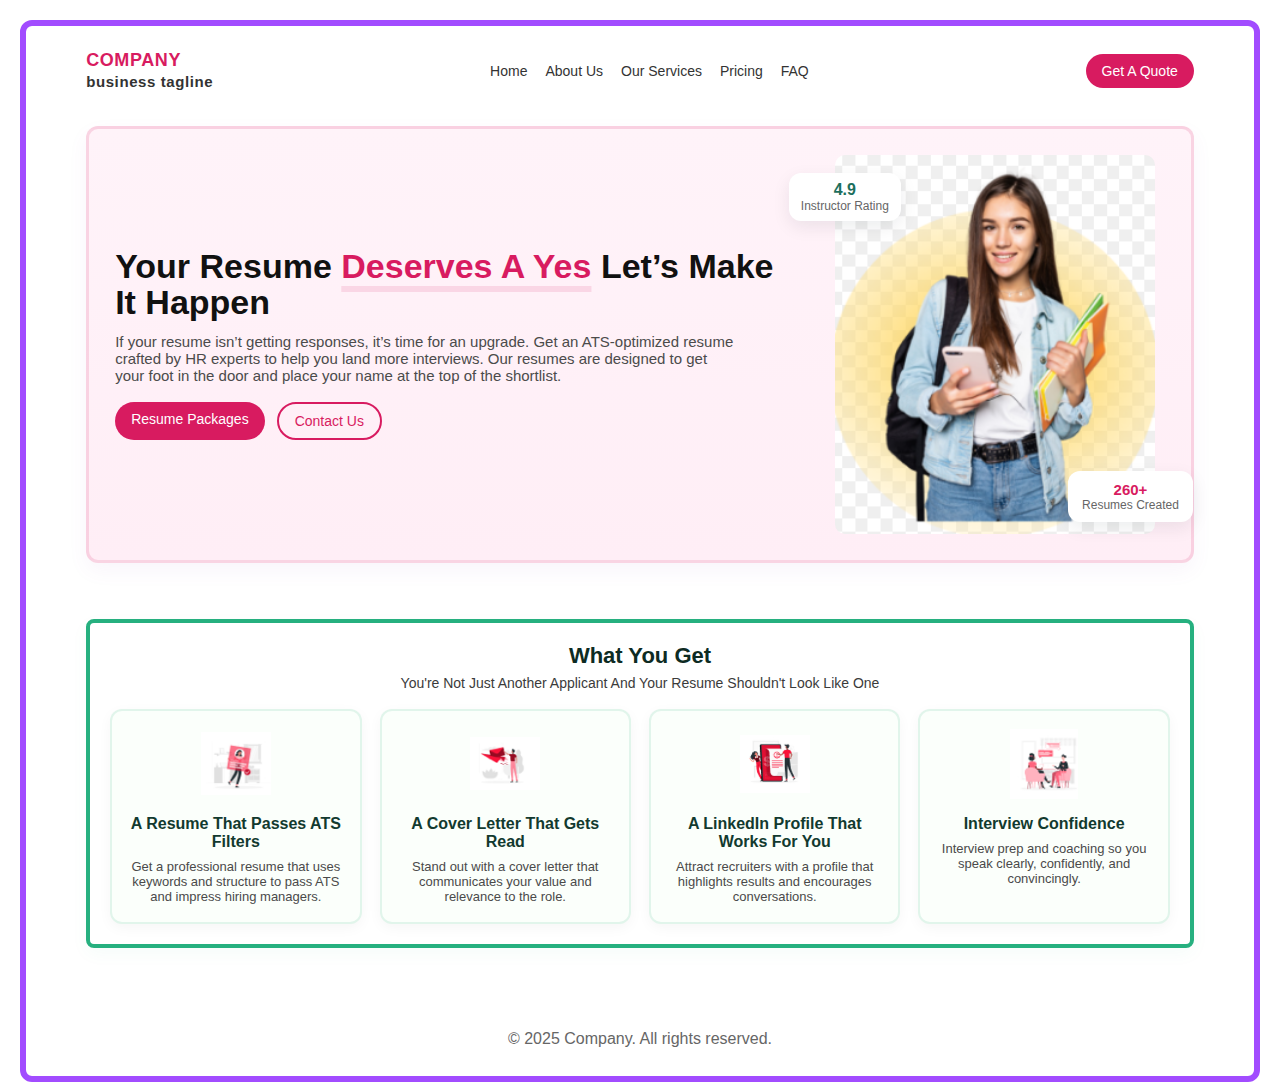
<file: index.html>
<!DOCTYPE html>
<html lang="en">
<head>
  <meta charset="utf-8" />
  <meta name="viewport" content="width=device-width,initial-scale=1" />
  <title>Resume Service</title>
  <link rel="stylesheet" href="style.css" />
  <link rel="stylesheet" href="https://cdnjs.cloudflare.com/ajax/libs/font-awesome/6.5.0/css/all.min.css">
</head>
<body>
  <div class="page-frame"> <!-- Purple outer border -->
    <!-- HEADER -->
    <header>
      <div class="container header">
        <div class="logo">
          <h2><span class="logo-mark">COMPANY</span><br><small>business tagline</small></h2>
        </div>
        <nav>
          <ul>
            <li><a href="#">Home</a></li>
            <li><a href="#">About Us</a></li>
            <li><a href="#">Our Services</a></li>
            <li><a href="#">Pricing</a></li>
            <li><a href="#">FAQ</a></li>
          </ul>
        </nav>

   

        <a href="#" class="btn btn-quote">Get A Quote</a>
      </div>
    </header>

    <!-- HERO -->
    <section class="hero">
      <div class="container hero-card"> <!-- pink card with border -->
        <div class="hero-inner">
          <div class="text">
            <h1>Your Resume <span class="accent">Deserves A Yes</span> Let’s Make It Happen</h1>
            <p class="lead">If your resume isn’t getting responses, it’s time for an upgrade. Get an ATS-optimized resume crafted by HR experts to help you land more interviews. Our resumes are designed to get your foot in the door and place your name at the top of the shortlist.</p>
            <div class="hero-buttons">
              <a href="#" class="btn btn-primary">Resume Packages</a>
              <a href="#" class="btn btn-outline">Contact Us</a>
            </div>
          </div>

          <div class="image-block">
            <img src="./assets/image.png" alt="Person holding folder" class="hero-image">
            <div class="badge rating">
              <strong>4.9</strong>
              <span>Instructor Rating</span>
            </div>
            <div class="badge small resume-count">
              <strong>260+</strong>
              <span>Resumes Created</span>
            </div>
          </div>
        </div>
      </div>
    </section>

    <!-- WHAT YOU GET -->
    <section class="what-you-get">
      <div class="container what-card"> 
        <div class="what-header">
          <h2>What You Get</h2>
          <p class="sub">You're Not Just Another Applicant And Your Resume Shouldn't Look Like One</p>
        </div>

        <div class="cards">
          <div class="card">
            <img src="./assets/image1.png" alt="">
            <h3>A Resume That Passes ATS Filters</h3>
            <p>Get a professional resume that uses keywords and structure to pass ATS and impress hiring managers.</p>
          </div>

          <div class="card">
            <img src="./assets/image2.png" alt="">
            <h3>A Cover Letter That Gets Read</h3>
            <p>Stand out with a cover letter that communicates your value and relevance to the role.</p>
          </div>

          <div class="card">
            <img src="./assets/image3.png" alt="">
            <h3>A LinkedIn Profile That Works For You</h3>
            <p>Attract recruiters with a profile that highlights results and encourages conversations.</p>
          </div>

          <div class="card">
            <img src="./assets/image4.png" alt="">
            <h3>Interview Confidence</h3>
            <p>Interview prep and coaching so you speak clearly, confidently, and convincingly.</p>
          </div>
        </div>
      </div>
    </section>

    <footer class="site-footer">
      <div class="container">
        <p>&copy; 2025 Company. All rights reserved.</p>
      </div>
    </footer>
  </div>
</body>
</html>
</file>
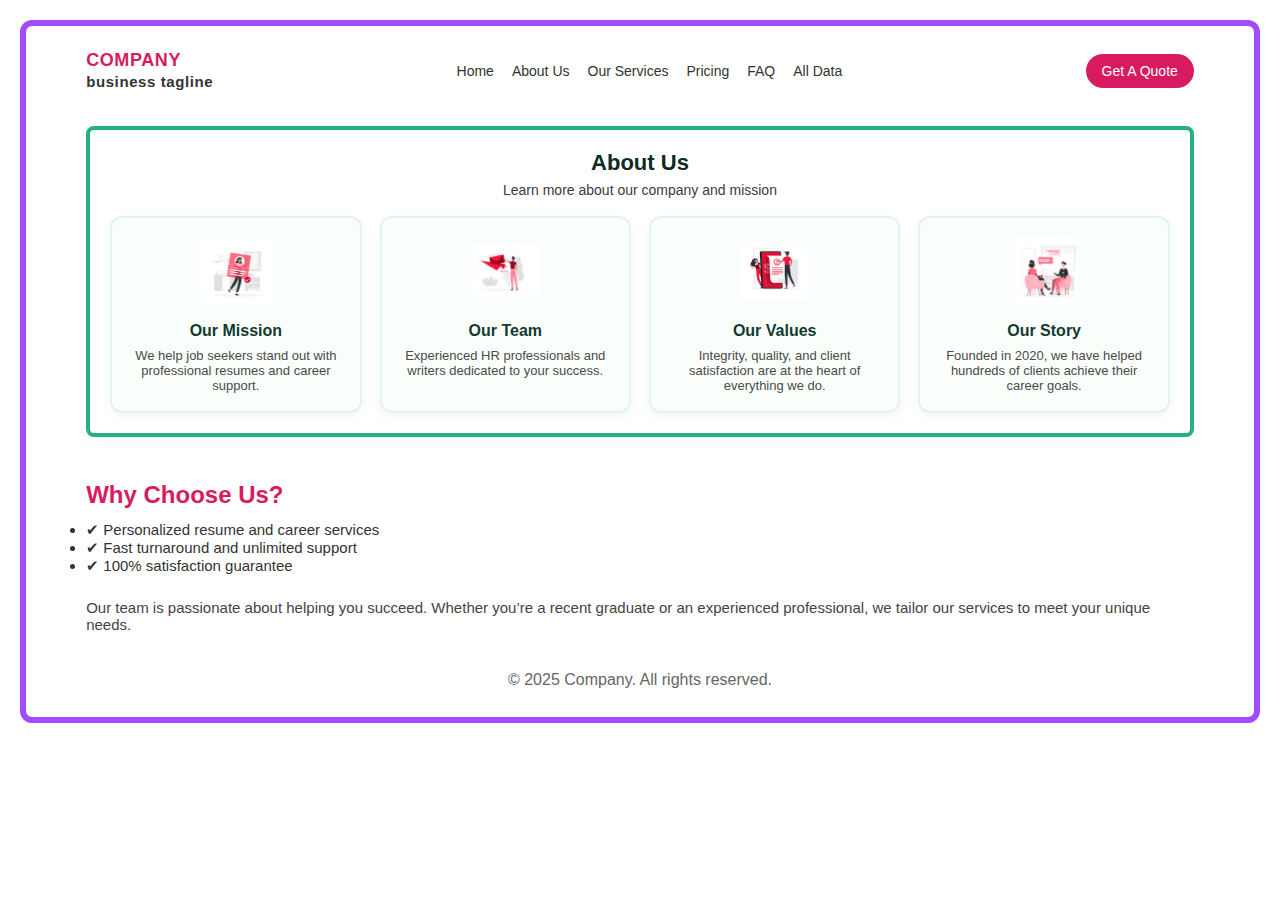
<file: about.html>
<!-- <!DOCTYPE html>
<html lang="en">
<head>
  <meta charset="utf-8" />
  <meta name="viewport" content="width=device-width,initial-scale=1" />
  <title>About Us</title>
  <link rel="stylesheet" href="style.css" />
  <link rel="stylesheet" href="https://cdnjs.cloudflare.com/ajax/libs/font-awesome/6.5.0/css/all.min.css">
</head>
<body>
  <div class="page-frame">
    <header>
      <div class="container header">
        <div class="logo">
          <h2><span class="logo-mark">COMPANY</span><br><small>business tagline</small></h2>
        </div>
        <nav>
          <ul>
            <li><a href="index.html">Home</a></li>
            <li><a href="about.html">About Us</a></li>
            <li><a href="services.html">Our Services</a></li>
            <li><a href="pricing.html">Pricing</a></li>
            <li><a href="faq.html">FAQ</a></li>
            <li><a href="data.html">All Data</a></li>
          </ul>
        </nav>
        <a href="#" class="btn btn-quote">Get A Quote</a>
      </div>
    </header>
    <section class="what-you-get">
      <div class="container what-card">
        <div class="what-header">
          <h2>About Us</h2>
          <p class="sub">Learn more about our company and mission</p>
        </div>
        <div class="cards">
          <div class="card">
            <img src="./assets/image1.png" alt="">
            <h3>Our Mission</h3>
            <p>We help job seekers stand out with professional resumes and career support.</p>
          </div>
          <div class="card">
            <img src="./assets/image2.png" alt="">
            <h3>Our Team</h3>
            <p>Experienced HR professionals and writers dedicated to your success.</p>
          </div>
        </div>
      </div>
    </section>
    <footer class="site-footer">
      <div class="container">
        <p>&copy; 2025 Company. All rights reserved.</p>
      </div>
    </footer>
  </div>
</body>
</html> -->


<!DOCTYPE html>
<html lang="en">
<head>
  <meta charset="utf-8" />
  <meta name="viewport" content="width=device-width,initial-scale=1" />
  <title>About Us</title>
  <link rel="stylesheet" href="style.css" />
  <link rel="stylesheet" href="https://cdnjs.cloudflare.com/ajax/libs/font-awesome/6.5.0/css/all.min.css">
</head>
<body>
  <div class="page-frame">
    <header>
      <div class="container header">
        <div class="logo">
          <h2><span class="logo-mark">COMPANY</span><br><small>business tagline</small></h2>
        </div>
        <nav>
          <ul>
            <li><a href="index.html">Home</a></li>
            <li><a href="about.html">About Us</a></li>
            <li><a href="services.html">Our Services</a></li>
            <li><a href="pricing.html">Pricing</a></li>
            <li><a href="faq.html">FAQ</a></li>
            <li><a href="data.html">All Data</a></li>
          </ul>
        </nav>
        <a href="#" class="btn btn-quote">Get A Quote</a>
      </div>
    </header>
    <section class="what-you-get">
      <div class="container what-card">
        <div class="what-header">
          <h2>About Us</h2>
          <p class="sub">Learn more about our company and mission</p>
        </div>
        <div class="cards">
          <div class="card">
            <img src="./assets/image1.png" alt="">
            <h3>Our Mission</h3>
            <p>We help job seekers stand out with professional resumes and career support.</p>
          </div>
          <div class="card">
            <img src="./assets/image2.png" alt="">
            <h3>Our Team</h3>
            <p>Experienced HR professionals and writers dedicated to your success.</p>
          </div>
          <div class="card">
            <img src="./assets/image3.png" alt="">
            <h3>Our Values</h3>
            <p>Integrity, quality, and client satisfaction are at the heart of everything we do.</p>
          </div>
          <div class="card">
            <img src="./assets/image4.png" alt="">
            <h3>Our Story</h3>
            <p>Founded in 2020, we have helped hundreds of clients achieve their career goals.</p>
          </div>
        </div>
      </div>
    </section>
    <section class="about-extra">
      <div class="container">
        <h2 style="color:#d81b60; margin-bottom:12px;">Why Choose Us?</h2>
        <ul style="font-size:15px; color:#333; margin-bottom:24px;">
          <li>✔ Personalized resume and career services</li>
          <li>✔ Fast turnaround and unlimited support</li>
          <li>✔ 100% satisfaction guarantee</li>
        </ul>
        <p style="font-size:15px; color:#444;">
          Our team is passionate about helping you succeed. Whether you’re a recent graduate or an experienced professional, we tailor our services to meet your unique needs.
        </p>
      </div>
    </section>
    <footer class="site-footer">
      <div class="container">
        <p>&copy; 2025 Company. All rights reserved.</p>
      </div>
    </footer>
    <!-- Enquiry Modal -->
    <div id="enquiryModal" style="display:none; position:fixed; top:0; left:0; width:100vw; height:100vh; background:rgba(0,0,0,0.3); z-index:999; align-items:center; justify-content:center;">
      <div style="background:#fff; padding:32px 24px; border-radius:12px; max-width:360px; width:90%; box-shadow:0 8px 32px rgba(0,0,0,0.12); position:relative;">
        <button id="closeModal" style="position:absolute; top:12px; right:12px; background:none; border:none; font-size:20px; cursor:pointer;">&times;</button>
        <h2 style="margin-bottom:12px;">Enquiry Form</h2>
        <form id="enquiryForm">
          <input type="text" name="name" placeholder="Your Name" required style="width:100%; margin-bottom:10px; padding:8px;">
          <input type="email" name="email" placeholder="Your Email" required style="width:100%; margin-bottom:10px; padding:8px;">
          <textarea name="details" placeholder="Additional Details" required style="width:100%; margin-bottom:10px; padding:8px;"></textarea>
          <button type="submit" class="btn btn-primary" style="width:100%;">Submit</button>
        </form>
        <div id="thankYouMsg" style="display:none; text-align:center; margin-top:18px;">
          <strong>Thank you for your enquiry!</strong>
          <p>We will get back to you soon.</p>
        </div>
      </div>
    </div>
    <script>
    // Show modal on Get A Quote click
    document.querySelector('.btn-quote').addEventListener('click', function(e) {
      e.preventDefault();
      document.getElementById('enquiryModal').style.display = 'flex';
    });

    // Close modal
    document.getElementById('closeModal').onclick = function() {
      document.getElementById('enquiryModal').style.display = 'none';
      document.getElementById('enquiryForm').style.display = 'block';
      document.getElementById('thankYouMsg').style.display = 'none';
    };

    // Handle form submit
    document.getElementById('enquiryForm').onsubmit = function(e) {
      e.preventDefault();
      document.getElementById('enquiryForm').style.display = 'none';
      document.getElementById('thankYouMsg').style.display = 'block';
    };
    </script>
  </div>
</body>
</html>
</file>
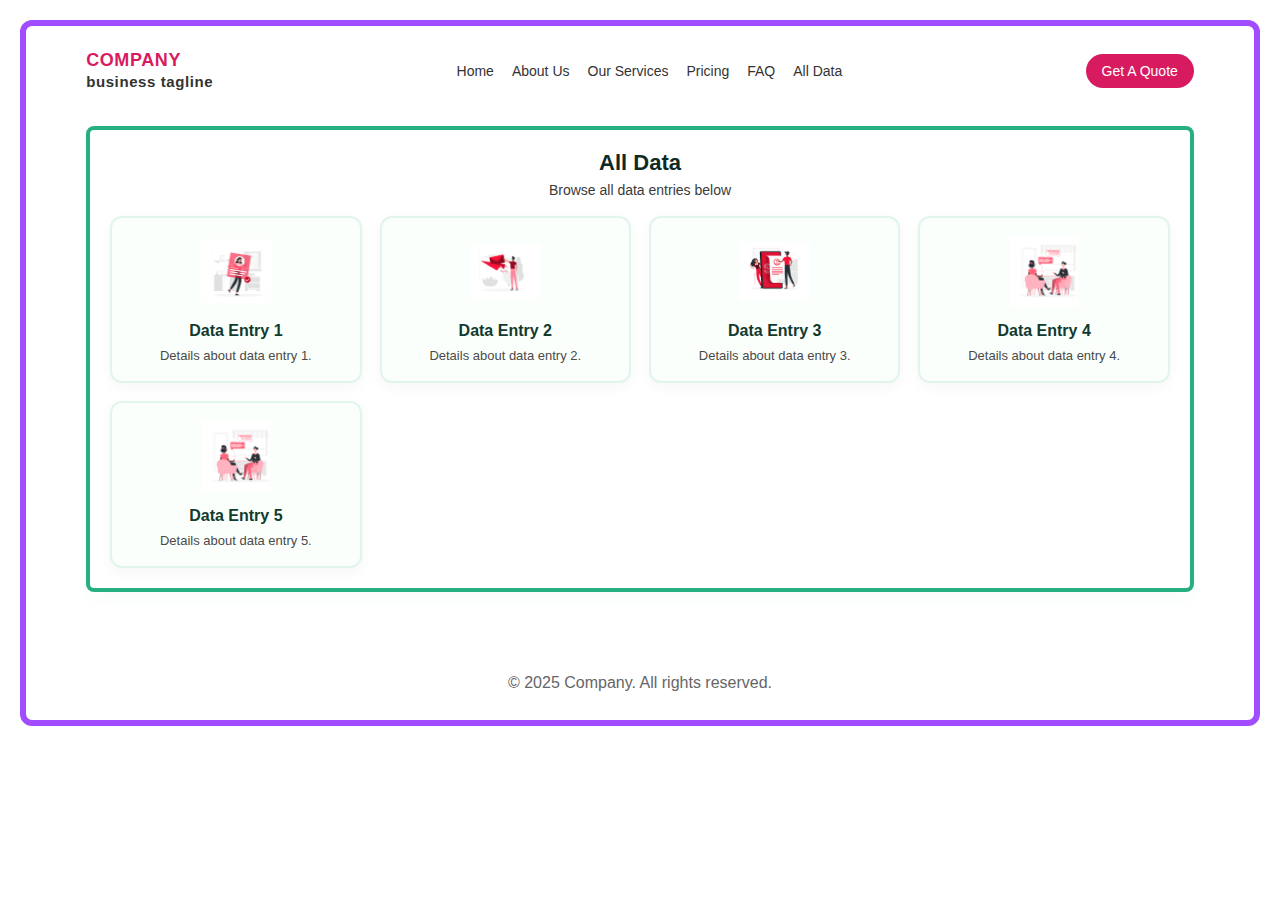
<file: data.html>
<!DOCTYPE html>
<html lang="en">
<head>
  <meta charset="utf-8" />
  <meta name="viewport" content="width=device-width,initial-scale=1" />
  <title>All Data</title>
  <link rel="stylesheet" href="style.css" />
  <link rel="stylesheet" href="https://cdnjs.cloudflare.com/ajax/libs/font-awesome/6.5.0/css/all.min.css">
</head>
<body>
  <div class="page-frame">
    <header>
      <div class="container header">
        <div class="logo">
          <h2><span class="logo-mark">COMPANY</span><br><small>business tagline</small></h2>
        </div>
        <nav>
          <ul>
            <li><a href="index.html">Home</a></li>
            <li><a href="about.html">About Us</a></li>
            <li><a href="services.html">Our Services</a></li>
            <li><a href="pricing.html">Pricing</a></li>
            <li><a href="faq.html">FAQ</a></li>
            <li><a href="data.html">All Data</a></li>
          </ul>
        </nav>
        <a href="#" class="btn btn-quote">Get A Quote</a>
      </div>
    </header>
    <section class="what-you-get">
      <div class="container what-card">
        <div class="what-header">
          <h2>All Data</h2>
          <p class="sub">Browse all data entries below</p>
        </div>
        <div class="cards">
          <div class="card">
            <img src="./assets/image1.png" alt="">
            <h3>Data Entry 1</h3>
            <p>Details about data entry 1.</p>
          </div>
          <div class="card">
            <img src="./assets/image2.png" alt="">
            <h3>Data Entry 2</h3>
            <p>Details about data entry 2.</p>
          </div>
          <div class="card">
            <img src="./assets/image3.png" alt="">
            <h3>Data Entry 3</h3>
            <p>Details about data entry 3.</p>
          </div>
          <div class="card">
            <img src="./assets/image4.png" alt="">
            <h3>Data Entry 4</h3>
            <p>Details about data entry 4.</p>
          </div>
          <div class="card">
            <img src="./assets/image4.png" alt="">
            <h3>Data Entry 5</h3>
            <p>Details about data entry 5.</p>
          </div>
          <!-- Add more cards as needed -->
        </div>
      </div>
    </section>
    <footer class="site-footer">
      <div class="container">
        <p>&copy; 2025 Company. All rights reserved.</p>
      </div>
    </footer>
  </div>

  <!-- Enquiry Modal -->
<div id="enquiryModal" style="display:none; position:fixed; top:0; left:0; width:100vw; height:100vh; background:rgba(0,0,0,0.3); z-index:999; align-items:center; justify-content:center;">
  <div style="background:#fff; padding:32px 24px; border-radius:12px; max-width:360px; width:90%; box-shadow:0 8px 32px rgba(0,0,0,0.12); position:relative;">
    <button id="closeModal" style="position:absolute; top:12px; right:12px; background:none; border:none; font-size:20px; cursor:pointer;">&times;</button>
    <h2 style="margin-bottom:12px;">Enquiry Form</h2>
    <form id="enquiryForm">
      <input type="text" name="name" placeholder="Your Name" required style="width:100%; margin-bottom:10px; padding:8px;">
      <input type="email" name="email" placeholder="Your Email" required style="width:100%; margin-bottom:10px; padding:8px;">
      <textarea name="details" placeholder="Additional Details" required style="width:100%; margin-bottom:10px; padding:8px;"></textarea>
      <button type="submit" class="btn btn-primary" style="width:100%;">Submit</button>
    </form>
    <div id="thankYouMsg" style="display:none; text-align:center; margin-top:18px;">
      <strong>Thank you for your enquiry!</strong>
      <p>We will get back to you soon.</p>
    </div>
  </div>
</div>

<script>
// Show modal on Get A Quote click
document.querySelector('.btn-quote').addEventListener('click', function(e) {
  e.preventDefault();
  document.getElementById('enquiryModal').style.display = 'flex';
});

// Close modal
document.getElementById('closeModal').onclick = function() {
  document.getElementById('enquiryModal').style.display = 'none';
  document.getElementById('enquiryForm').style.display = 'block';
  document.getElementById('thankYouMsg').style.display = 'none';
};

// Handle form submit
document.getElementById('enquiryForm').onsubmit = function(e) {
  e.preventDefault();
  document.getElementById('enquiryForm').style.display = 'none';
  document.getElementById('thankYouMsg').style.display = 'block';
};
</script>
</body>
</html>
</file>
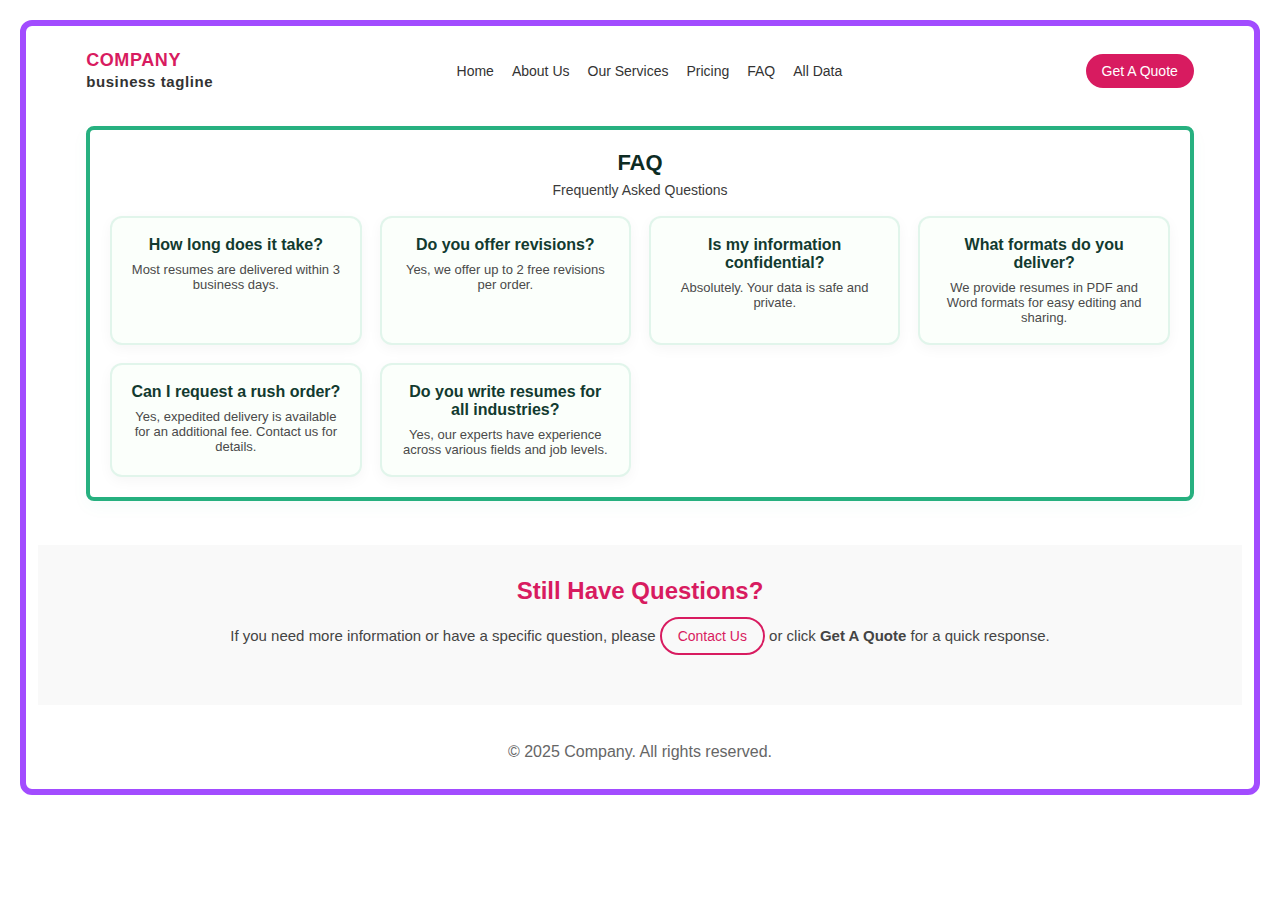
<file: faq.html>
<!-- <!DOCTYPE html>
<html lang="en">
<head>
  <meta charset="utf-8" />
  <meta name="viewport" content="width=device-width,initial-scale=1" />
  <title>FAQ</title>
  <link rel="stylesheet" href="style.css" />
  <link rel="stylesheet" href="https://cdnjs.cloudflare.com/ajax/libs/font-awesome/6.5.0/css/all.min.css">
</head>
<body>
  <div class="page-frame">
    <header>
      <div class="container header">
        <div class="logo">
          <h2><span class="logo-mark">COMPANY</span><br><small>business tagline</small></h2>
        </div>
        <nav>
          <ul>
            <li><a href="index.html">Home</a></li>
            <li><a href="about.html">About Us</a></li>
            <li><a href="services.html">Our Services</a></li>
            <li><a href="pricing.html">Pricing</a></li>
            <li><a href="faq.html">FAQ</a></li>
            <li><a href="data.html">All Data</a></li>
          </ul>
        </nav>
        <a href="#" class="btn btn-quote">Get A Quote</a>
      </div>
    </header>
    <section class="what-you-get">
      <div class="container what-card">
        <div class="what-header">
          <h2>FAQ</h2>
          <p class="sub">Frequently Asked Questions</p>
        </div>
        <div class="cards">
          <div class="card">
            <h3>How long does it take?</h3>
            <p>Most resumes are delivered within 3 business days.</p>
          </div>
          <div class="card">
            <h3>Do you offer revisions?</h3>
            <p>Yes, we offer up to 2 free revisions per order.</p>
          </div>
          <div class="card">
            <h3>Is my information confidential?</h3>
            <p>Absolutely. Your data is safe and private.</p>
          </div>
        </div>
      </div>
    </section>
    <footer class="site-footer">
      <div class="container">
        <p>&copy; 2025 Company. All rights reserved.</p>
      </div>
    </footer>
  </div>
</body>
</html> -->



<!DOCTYPE html>
<html lang="en">
<head>
  <meta charset="utf-8" />
  <meta name="viewport" content="width=device-width,initial-scale=1" />
  <title>FAQ</title>
  <link rel="stylesheet" href="style.css" />
  <link rel="stylesheet" href="https://cdnjs.cloudflare.com/ajax/libs/font-awesome/6.5.0/css/all.min.css">
</head>
<body>
  <div class="page-frame">
    <header>
      <div class="container header">
        <div class="logo">
          <h2><span class="logo-mark">COMPANY</span><br><small>business tagline</small></h2>
        </div>
        <nav>
          <ul>
            <li><a href="index.html">Home</a></li>
            <li><a href="about.html">About Us</a></li>
            <li><a href="services.html">Our Services</a></li>
            <li><a href="pricing.html">Pricing</a></li>
            <li><a href="faq.html">FAQ</a></li>
            <li><a href="data.html">All Data</a></li>
          </ul>
        </nav>
        <a href="#" class="btn btn-quote">Get A Quote</a>
      </div>
    </header>
    <section class="what-you-get">
      <div class="container what-card">
        <div class="what-header">
          <h2>FAQ</h2>
          <p class="sub">Frequently Asked Questions</p>
        </div>
        <div class="cards">
          <div class="card">
            <h3>How long does it take?</h3>
            <p>Most resumes are delivered within 3 business days.</p>
          </div>
          <div class="card">
            <h3>Do you offer revisions?</h3>
            <p>Yes, we offer up to 2 free revisions per order.</p>
          </div>
          <div class="card">
            <h3>Is my information confidential?</h3>
            <p>Absolutely. Your data is safe and private.</p>
          </div>
          <div class="card">
            <h3>What formats do you deliver?</h3>
            <p>We provide resumes in PDF and Word formats for easy editing and sharing.</p>
          </div>
          <div class="card">
            <h3>Can I request a rush order?</h3>
            <p>Yes, expedited delivery is available for an additional fee. Contact us for details.</p>
          </div>
          <div class="card">
            <h3>Do you write resumes for all industries?</h3>
            <p>Yes, our experts have experience across various fields and job levels.</p>
          </div>
        </div>
      </div>
    </section>
    <section style="background:#f9f9f9; padding:32px 0;">
      <div class="container" style="text-align:center;">
        <h2 style="color:#d81b60; margin-bottom:12px;">Still Have Questions?</h2>
        <p style="font-size:15px; color:#444; margin-bottom:18px;">
          If you need more information or have a specific question, please <a href="#" class="btn btn-outline">Contact Us</a> or click <strong>Get A Quote</strong> for a quick response.
        </p>
      </div>
    </section>
    <footer class="site-footer">
      <div class="container">
        <p>&copy; 2025 Company. All rights reserved.</p>
      </div>
    </footer>
    <!-- Enquiry Modal -->
    <div id="enquiryModal" style="display:none; position:fixed; top:0; left:0; width:100vw; height:100vh; background:rgba(0,0,0,0.3); z-index:999; align-items:center; justify-content:center;">
      <div style="background:#fff; padding:32px 24px; border-radius:12px; max-width:360px; width:90%; box-shadow:0 8px 32px rgba(0,0,0,0.12); position:relative;">
        <button id="closeModal" style="position:absolute; top:12px; right:12px; background:none; border:none; font-size:20px; cursor:pointer;">&times;</button>
        <h2 style="margin-bottom:12px;">Enquiry Form</h2>
        <form id="enquiryForm">
          <input type="text" name="name" placeholder="Your Name" required style="width:100%; margin-bottom:10px; padding:8px;">
          <input type="email" name="email" placeholder="Your Email" required style="width:100%; margin-bottom:10px; padding:8px;">
          <textarea name="details" placeholder="Additional Details" required style="width:100%; margin-bottom:10px; padding:8px;"></textarea>
          <button type="submit" class="btn btn-primary" style="width:100%;">Submit</button>
        </form>
        <div id="thankYouMsg" style="display:none; text-align:center; margin-top:18px;">
          <strong>Thank you for your enquiry!</strong>
          <p>We will get back to you soon.</p>
        </div>
      </div>
    </div>
    <script>
    // Show modal on Get A Quote click
    document.querySelector('.btn-quote').addEventListener('click', function(e) {
      e.preventDefault();
      document.getElementById('enquiryModal').style.display = 'flex';
    });

    // Close modal
    document.getElementById('closeModal').onclick = function() {
      document.getElementById('enquiryModal').style.display = 'none';
      document.getElementById('enquiryForm').style.display = 'block';
      document.getElementById('thankYouMsg').style.display = 'none';
    };

    // Handle form submit
    document.getElementById('enquiryForm').onsubmit = function(e) {
      e.preventDefault();
      document.getElementById('enquiryForm').style.display = 'none';
      document.getElementById('thankYouMsg').style.display = 'block';
    };
    </script>
  </div>
</body>
</html>
</file>
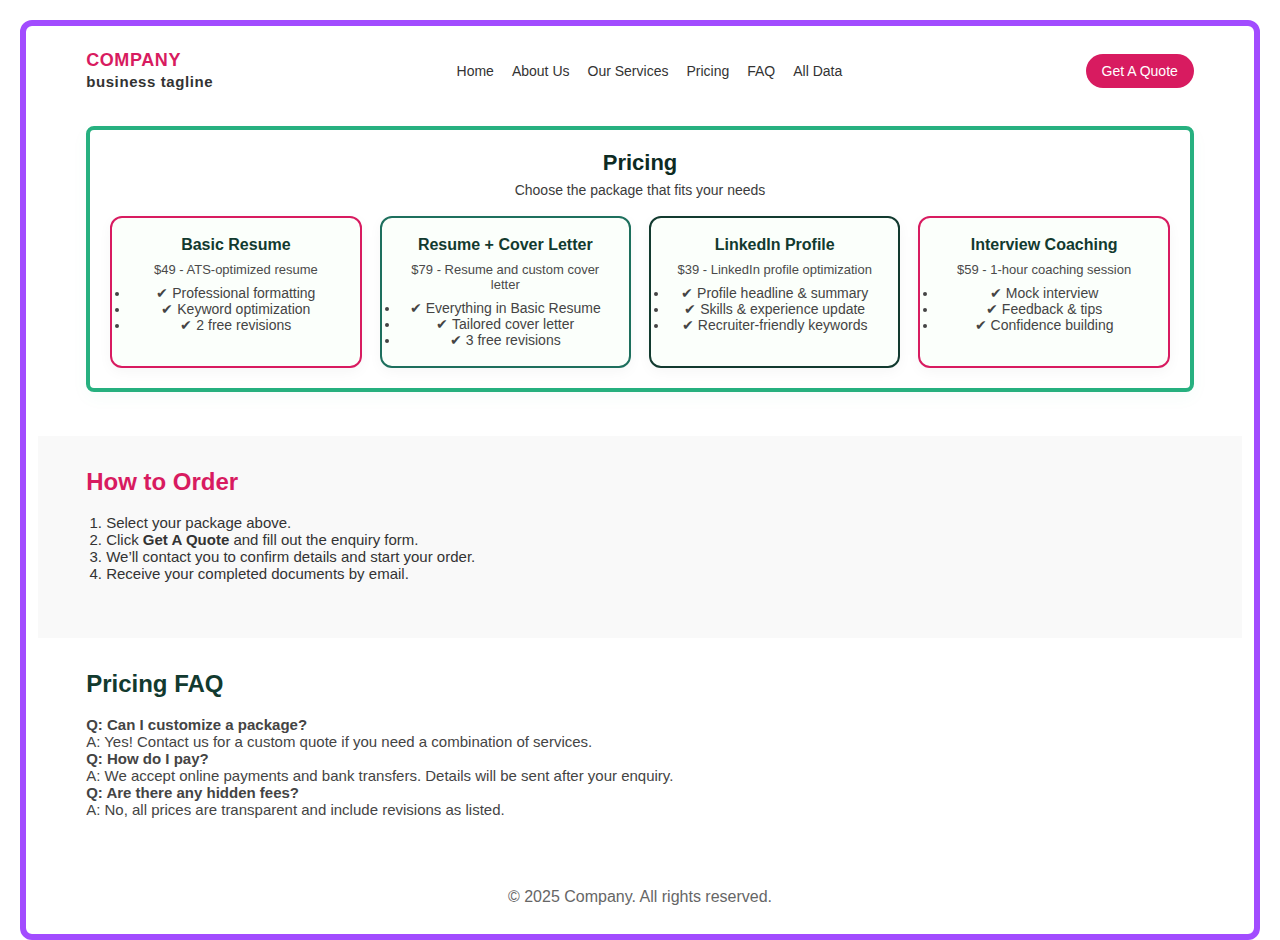
<file: pricing.html>
<!-- <!DOCTYPE html>
<html lang="en">
<head>
  <meta charset="utf-8" />
  <meta name="viewport" content="width=device-width,initial-scale=1" />
  <title>Pricing</title>
  <link rel="stylesheet" href="style.css" />
  <link rel="stylesheet" href="https://cdnjs.cloudflare.com/ajax/libs/font-awesome/6.5.0/css/all.min.css">
</head>
<body>
  <div class="page-frame">
    <header>
      <div class="container header">
        <div class="logo">
          <h2><span class="logo-mark">COMPANY</span><br><small>business tagline</small></h2>
        </div>
        <nav>
          <ul>
            <li><a href="index.html">Home</a></li>
            <li><a href="about.html">About Us</a></li>
            <li><a href="services.html">Our Services</a></li>
            <li><a href="pricing.html">Pricing</a></li>
            <li><a href="faq.html">FAQ</a></li>
            <li><a href="data.html">All Data</a></li>
          </ul>
        </nav>
        <a href="#" class="btn btn-quote">Get A Quote</a>
      </div>
    </header>
    <section class="what-you-get">
      <div class="container what-card">
        <div class="what-header">
          <h2>Pricing</h2>
          <p class="sub">Choose the package that fits your needs</p>
        </div>
        <div class="cards">
          <div class="card">
            <h3>Basic Resume</h3>
            <p>$49 - ATS-optimized resume</p>
          </div>
          <div class="card">
            <h3>Resume + Cover Letter</h3>
            <p>$79 - Resume and custom cover letter</p>
          </div>
          <div class="card">
            <h3>LinkedIn Profile</h3>
            <p>$39 - LinkedIn profile optimization</p>
          </div>
          <div class="card">
            <h3>Interview Coaching</h3>
            <p>$59 - 1-hour coaching session</p>
          </div>
        </div>
      </div>
    </section>
    <footer class="site-footer">
      <div class="container">
        <p>&copy; 2025 Company. All rights reserved.</p>
      </div>
    </footer>
  </div>
</body>
</html> -->


<!DOCTYPE html>
<html lang="en">
<head>
  <meta charset="utf-8" />
  <meta name="viewport" content="width=device-width,initial-scale=1" />
  <title>Pricing</title>
  <link rel="stylesheet" href="style.css" />
  <link rel="stylesheet" href="https://cdnjs.cloudflare.com/ajax/libs/font-awesome/6.5.0/css/all.min.css">
</head>
<body>
  <div class="page-frame">
    <header>
      <div class="container header">
        <div class="logo">
          <h2><span class="logo-mark">COMPANY</span><br><small>business tagline</small></h2>
        </div>
        <nav>
          <ul>
            <li><a href="index.html">Home</a></li>
            <li><a href="about.html">About Us</a></li>
            <li><a href="services.html">Our Services</a></li>
            <li><a href="pricing.html">Pricing</a></li>
            <li><a href="faq.html">FAQ</a></li>
            <li><a href="data.html">All Data</a></li>
          </ul>
        </nav>
        <a href="#" class="btn btn-quote">Get A Quote</a>
      </div>
    </header>
    <section class="what-you-get">
      <div class="container what-card">
        <div class="what-header">
          <h2>Pricing</h2>
          <p class="sub">Choose the package that fits your needs</p>
        </div>
        <div class="cards">
          <div class="card" style="border:2px solid #d81b60;">
            <h3>Basic Resume</h3>
            <p>$49 - ATS-optimized resume</p>
            <ul style="font-size:14px; color:#444; margin-top:8px;">
              <li>✔ Professional formatting</li>
              <li>✔ Keyword optimization</li>
              <li>✔ 2 free revisions</li>
            </ul>
          </div>
          <div class="card" style="border:2px solid #1d6f5d;">
            <h3>Resume + Cover Letter</h3>
            <p>$79 - Resume and custom cover letter</p>
            <ul style="font-size:14px; color:#444; margin-top:8px;">
              <li>✔ Everything in Basic Resume</li>
              <li>✔ Tailored cover letter</li>
              <li>✔ 3 free revisions</li>
            </ul>
          </div>
          <div class="card" style="border:2px solid #123a2f;">
            <h3>LinkedIn Profile</h3>
            <p>$39 - LinkedIn profile optimization</p>
            <ul style="font-size:14px; color:#444; margin-top:8px;">
              <li>✔ Profile headline & summary</li>
              <li>✔ Skills & experience update</li>
              <li>✔ Recruiter-friendly keywords</li>
            </ul>
          </div>
          <div class="card" style="border:2px solid #d81b60;">
            <h3>Interview Coaching</h3>
            <p>$59 - 1-hour coaching session</p>
            <ul style="font-size:14px; color:#444; margin-top:8px;">
              <li>✔ Mock interview</li>
              <li>✔ Feedback & tips</li>
              <li>✔ Confidence building</li>
            </ul>
          </div>
        </div>
      </div>
    </section>

    <!-- How to Order Section -->
    <section class="order-process" style="background:#f9f9f9; padding:32px 0;">
      <div class="container">
        <h2 style="color:#d81b60; margin-bottom:18px;">How to Order</h2>
        <ol style="font-size:15px; color:#333; margin-bottom:24px; padding-left:20px;">
          <li>Select your package above.</li>
          <li>Click <strong>Get A Quote</strong> and fill out the enquiry form.</li>
          <li>We’ll contact you to confirm details and start your order.</li>
          <li>Receive your completed documents by email.</li>
        </ol>
      </div>
    </section>

    <!-- Pricing FAQ Section -->
    <section class="pricing-faq" style="padding:32px 0;">
      <div class="container">
        <h2 style="color:#123a2f; margin-bottom:18px;">Pricing FAQ</h2>
        <div style="font-size:15px; color:#444;">
          <p><strong>Q: Can I customize a package?</strong><br>
          A: Yes! Contact us for a custom quote if you need a combination of services.</p>
          <p><strong>Q: How do I pay?</strong><br>
          A: We accept online payments and bank transfers. Details will be sent after your enquiry.</p>
          <p><strong>Q: Are there any hidden fees?</strong><br>
          A: No, all prices are transparent and include revisions as listed.</p>
        </div>
      </div>
    </section>

    <footer class="site-footer">
      <div class="container">
        <p>&copy; 2025 Company. All rights reserved.</p>
      </div>
    </footer>

    <!-- Enquiry Modal -->
    <div id="enquiryModal" style="display:none; position:fixed; top:0; left:0; width:100vw; height:100vh; background:rgba(0,0,0,0.3); z-index:999; align-items:center; justify-content:center;">
      <div style="background:#fff; padding:32px 24px; border-radius:12px; max-width:360px; width:90%; box-shadow:0 8px 32px rgba(0,0,0,0.12); position:relative;">
        <button id="closeModal" style="position:absolute; top:12px; right:12px; background:none; border:none; font-size:20px; cursor:pointer;">&times;</button>
        <h2 style="margin-bottom:12px;">Enquiry Form</h2>
        <form id="enquiryForm">
          <input type="text" name="name" placeholder="Your Name" required style="width:100%; margin-bottom:10px; padding:8px;">
          <input type="email" name="email" placeholder="Your Email" required style="width:100%; margin-bottom:10px; padding:8px;">
          <textarea name="details" placeholder="Additional Details" required style="width:100%; margin-bottom:10px; padding:8px;"></textarea>
          <button type="submit" class="btn btn-primary" style="width:100%;">Submit</button>
        </form>
        <div id="thankYouMsg" style="display:none; text-align:center; margin-top:18px;">
          <strong>Thank you for your enquiry!</strong>
          <p>We will get back to you soon.</p>
        </div>
      </div>
    </div>
    <script>
    // Show modal on Get A Quote click
    document.querySelector('.btn-quote').addEventListener('click', function(e) {
      e.preventDefault();
      document.getElementById('enquiryModal').style.display = 'flex';
    });

    // Close modal
    document.getElementById('closeModal').onclick = function() {
      document.getElementById('enquiryModal').style.display = 'none';
      document.getElementById('enquiryForm').style.display = 'block';
      document.getElementById('thankYouMsg').style.display = 'none';
    };

    // Handle form submit
    document.getElementById('enquiryForm').onsubmit = function(e) {
      e.preventDefault();
      document.getElementById('enquiryForm').style.display = 'none';
      document.getElementById('thankYouMsg').style.display = 'block';
    };
    </script>
  </div>
</body>
</html>
</file>
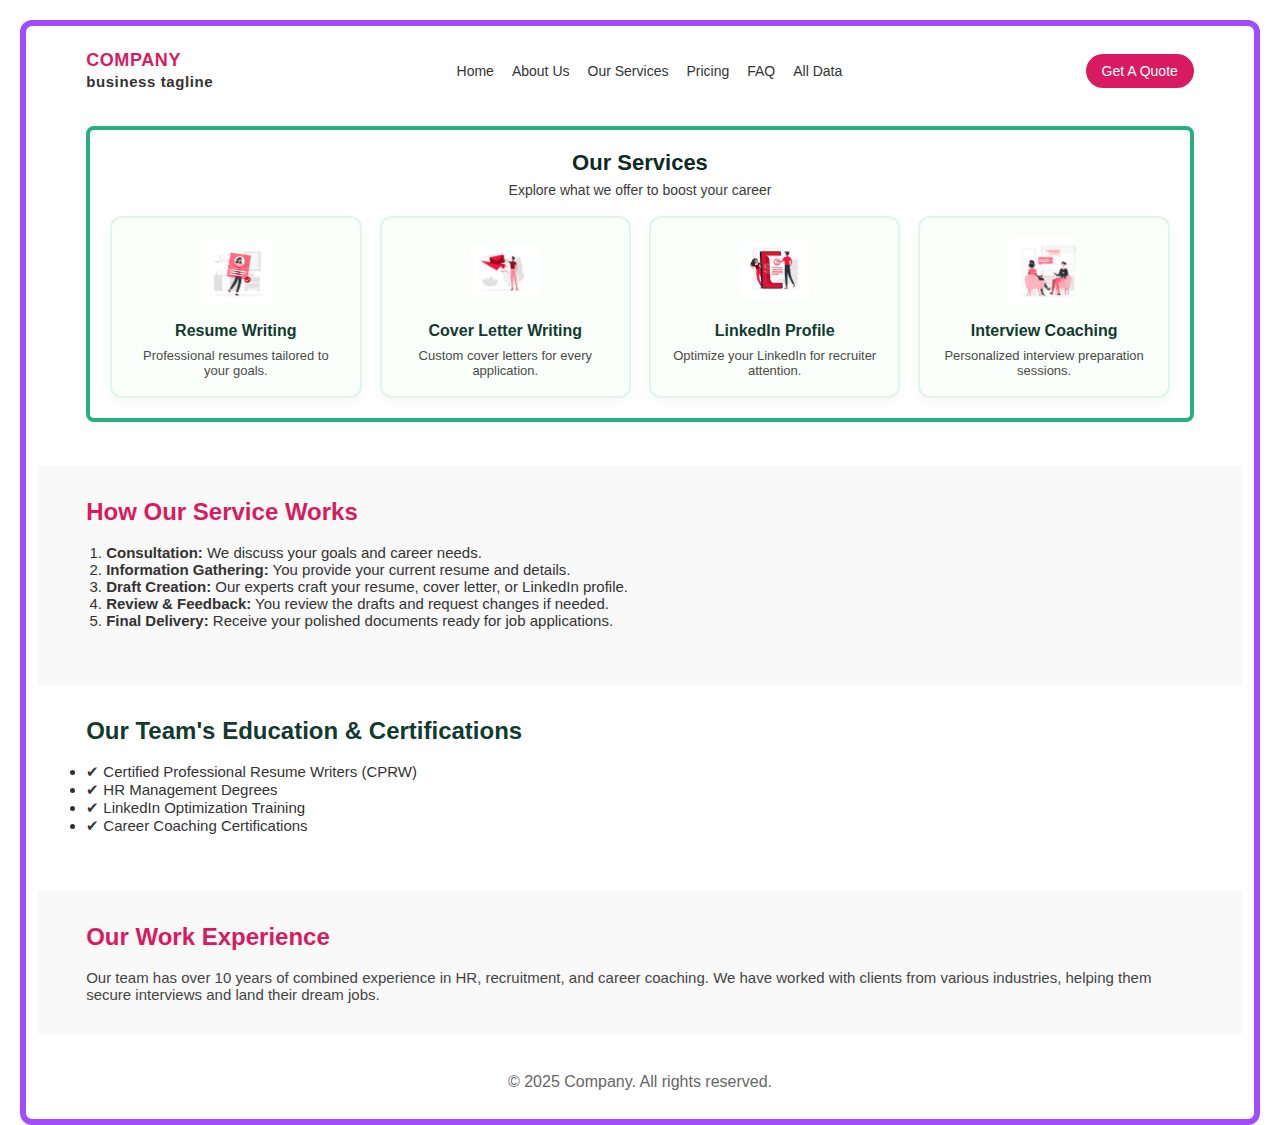
<file: services.html>
<!-- <!DOCTYPE html>
<html lang="en">
<head>
  <meta charset="utf-8" />
  <meta name="viewport" content="width=device-width,initial-scale=1" />
  <title>Our Services</title>
  <link rel="stylesheet" href="style.css" />
  <link rel="stylesheet" href="https://cdnjs.cloudflare.com/ajax/libs/font-awesome/6.5.0/css/all.min.css">
</head>
<body>
  <div class="page-frame">
    <header>
      <div class="container header">
        <div class="logo">
          <h2><span class="logo-mark">COMPANY</span><br><small>business tagline</small></h2>
        </div>
        <nav>
          <ul>
            <li><a href="index.html">Home</a></li>
            <li><a href="about.html">About Us</a></li>
            <li><a href="services.html">Our Services</a></li>
            <li><a href="pricing.html">Pricing</a></li>
            <li><a href="faq.html">FAQ</a></li>
            <li><a href="data.html">All Data</a></li>
          </ul>
        </nav>
        <a href="#" class="btn btn-quote">Get A Quote</a>
      </div>
    </header>
    <section class="what-you-get">
      <div class="container what-card">
        <div class="what-header">
          <h2>Our Services</h2>
          <p class="sub">Explore what we offer to boost your career</p>
        </div>
        <div class="cards">
          <div class="card">
            <img src="./assets/image1.png" alt="">
            <h3>Resume Writing</h3>
            <p>Professional resumes tailored to your goals.</p>
          </div>
          <div class="card">
            <img src="./assets/image2.png" alt="">
            <h3>Cover Letter Writing</h3>
            <p>Custom cover letters for every application.</p>
          </div>
          <div class="card">
            <img src="./assets/image3.png" alt="">
            <h3>LinkedIn Profile</h3>
            <p>Optimize your LinkedIn for recruiter attention.</p>
          </div>
          <div class="card">
            <img src="./assets/image4.png" alt="">
            <h3>Interview Coaching</h3>
            <p>Personalized interview preparation sessions.</p>
          </div>
        </div>
      </div>
    </section>
    <footer class="site-footer">
      <div class="container">
        <p>&copy; 2025 Company. All rights reserved.</p>
      </div>
    </footer>
  </div>
</body>
</html> -->


<!DOCTYPE html>
<html lang="en">
<head>
  <meta charset="utf-8" />
  <meta name="viewport" content="width=device-width,initial-scale=1" />
  <title>Our Services</title>
  <link rel="stylesheet" href="style.css" />
  <link rel="stylesheet" href="https://cdnjs.cloudflare.com/ajax/libs/font-awesome/6.5.0/css/all.min.css">
</head>
<body>
  <div class="page-frame">
    <header>
      <div class="container header">
        <div class="logo">
          <h2><span class="logo-mark">COMPANY</span><br><small>business tagline</small></h2>
        </div>
        <nav>
          <ul>
            <li><a href="index.html">Home</a></li>
            <li><a href="about.html">About Us</a></li>
            <li><a href="services.html">Our Services</a></li>
            <li><a href="pricing.html">Pricing</a></li>
            <li><a href="faq.html">FAQ</a></li>
            <li><a href="data.html">All Data</a></li>
          </ul>
        </nav>
        <a href="#" class="btn btn-quote">Get A Quote</a>
      </div>
    </header>
    <section class="what-you-get">
      <div class="container what-card">
        <div class="what-header">
          <h2>Our Services</h2>
          <p class="sub">Explore what we offer to boost your career</p>
        </div>
        <div class="cards">
          <div class="card">
            <img src="./assets/image1.png" alt="">
            <h3>Resume Writing</h3>
            <p>Professional resumes tailored to your goals.</p>
          </div>
          <div class="card">
            <img src="./assets/image2.png" alt="">
            <h3>Cover Letter Writing</h3>
            <p>Custom cover letters for every application.</p>
          </div>
          <div class="card">
            <img src="./assets/image3.png" alt="">
            <h3>LinkedIn Profile</h3>
            <p>Optimize your LinkedIn for recruiter attention.</p>
          </div>
          <div class="card">
            <img src="./assets/image4.png" alt="">
            <h3>Interview Coaching</h3>
            <p>Personalized interview preparation sessions.</p>
          </div>
        </div>
      </div>
    </section>

    <!-- How Our Service Works -->
    <section class="service-process" style="background:#f9f9f9; padding:32px 0;">
      <div class="container">
        <h2 style="color:#d81b60; margin-bottom:18px;">How Our Service Works</h2>
        <ol style="font-size:15px; color:#333; margin-bottom:24px; padding-left:20px;">
          <li><strong>Consultation:</strong> We discuss your goals and career needs.</li>
          <li><strong>Information Gathering:</strong> You provide your current resume and details.</li>
          <li><strong>Draft Creation:</strong> Our experts craft your resume, cover letter, or LinkedIn profile.</li>
          <li><strong>Review & Feedback:</strong> You review the drafts and request changes if needed.</li>
          <li><strong>Final Delivery:</strong> Receive your polished documents ready for job applications.</li>
        </ol>
      </div>
    </section>

    <!-- Education & Certifications -->
    <section class="education-section" style="padding:32px 0;">
      <div class="container">
        <h2 style="color:#123a2f; margin-bottom:18px;">Our Team's Education & Certifications</h2>
        <ul style="font-size:15px; color:#333; margin-bottom:24px;">
          <li>✔ Certified Professional Resume Writers (CPRW)</li>
          <li>✔ HR Management Degrees</li>
          <li>✔ LinkedIn Optimization Training</li>
          <li>✔ Career Coaching Certifications</li>
        </ul>
      </div>
    </section>

    <!-- Work Experience -->
    <section class="work-experience" style="background:#f9f9f9; padding:32px 0;">
      <div class="container">
        <h2 style="color:#d81b60; margin-bottom:18px;">Our Work Experience</h2>
        <p style="font-size:15px; color:#444;">
          Our team has over 10 years of combined experience in HR, recruitment, and career coaching. We have worked with clients from various industries, helping them secure interviews and land their dream jobs.
        </p>
      </div>
    </section>

    <footer class="site-footer">
      <div class="container">
        <p>&copy; 2025 Company. All rights reserved.</p>
      </div>
    </footer>

    <!-- Enquiry Modal -->
    <div id="enquiryModal" style="display:none; position:fixed; top:0; left:0; width:100vw; height:100vh; background:rgba(0,0,0,0.3); z-index:999; align-items:center; justify-content:center;">
      <div style="background:#fff; padding:32px 24px; border-radius:12px; max-width:360px; width:90%; box-shadow:0 8px 32px rgba(0,0,0,0.12); position:relative;">
        <button id="closeModal" style="position:absolute; top:12px; right:12px; background:none; border:none; font-size:20px; cursor:pointer;">&times;</button>
        <h2 style="margin-bottom:12px;">Enquiry Form</h2>
        <form id="enquiryForm">
          <input type="text" name="name" placeholder="Your Name" required style="width:100%; margin-bottom:10px; padding:8px;">
          <input type="email" name="email" placeholder="Your Email" required style="width:100%; margin-bottom:10px; padding:8px;">
          <textarea name="details" placeholder="Additional Details" required style="width:100%; margin-bottom:10px; padding:8px;"></textarea>
          <button type="submit" class="btn btn-primary" style="width:100%;">Submit</button>
        </form>
        <div id="thankYouMsg" style="display:none; text-align:center; margin-top:18px;">
          <strong>Thank you for your enquiry!</strong>
          <p>We will get back to you soon.</p>
        </div>
      </div>
    </div>
    <script>
    // Show modal on Get A Quote click
    document.querySelector('.btn-quote').addEventListener('click', function(e) {
      e.preventDefault();
      document.getElementById('enquiryModal').style.display = 'flex';
    });

    // Close modal
    document.getElementById('closeModal').onclick = function() {
      document.getElementById('enquiryModal').style.display = 'none';
      document.getElementById('enquiryForm').style.display = 'block';
      document.getElementById('thankYouMsg').style.display = 'none';
    };

    // Handle form submit
    document.getElementById('enquiryForm').onsubmit = function(e) {
      e.preventDefault();
      document.getElementById('enquiryForm').style.display = 'none';
      document.getElementById('thankYouMsg').style.display = 'block';
    };
    </script>
  </div>
</body>
</html>
</file>
<file: style.css>
/* Reset */
* { box-sizing: border-box; margin: 0; padding: 0; }
html,body { height: 100%; font-family: 'Segoe UI', Roboto, Arial, sans-serif; color: #222; }

/* PAGE FRAME (purple outer border) */
.page-frame {
  margin: 20px;
  padding: 12px;
  border: 6px solid #a24cff; /* purple outer border */
  border-radius: 12px;
  background: #ffffff;
}

/* Container */
.container {
  width: 92%;
  max-width: 1180px;
  margin: 0 auto;
}

/* HEADER */
header { padding: 12px 0 6px; }
.header { display:flex; align-items:center; justify-content:space-between; gap:12px; }
.logo h2 { font-size:18px; color:#333; letter-spacing:0.6px; }
.logo-mark { color:#d81b60; font-weight:700; }
nav ul { display:flex; gap:18px; list-style:none; align-items:center; }
nav a { text-decoration:none; color:#333; font-weight:500; font-size:14px; }
.btn { display:inline-block; text-decoration:none; padding:9px 16px; border-radius:28px; font-size:14px; }
.btn-quote { background:#d81b60; color:#fff; }

/* HERO - soft pink card with thin border */
.hero { padding: 28px 0; }
.hero-card {
  background: linear-gradient(180deg,#fff3f9 0%, #ffeef6 100%);
  border: 3px solid rgba(216,27,96,0.14); /* subtle border */
  border-radius: 12px;
  padding: 26px;
  box-shadow: 0 8px 20px rgba(157,86,190,0.06);
}
.hero-inner { display:flex; gap:28px; align-items:center; justify-content:space-between; flex-wrap:wrap; }

/* TEXT */
.text { flex:1 1 460px; min-width:260px; }
.text h1 { font-size:34px; line-height:1.05; margin-bottom:12px; color:#111; }
.text .accent { color:#d81b60; font-weight:700; text-decoration:underline 6px rgba(216,27,96,0.12); text-underline-offset:8px; }
.lead { color:#4b4b4b; margin-bottom:18px; font-size:15px; max-width:620px; }

/* Buttons */
.hero-buttons { display:flex; gap:12px; flex-wrap:wrap; }
.btn-primary { background:#d81b60; color:#fff; }
.btn-outline { background:transparent; color:#d81b60; border:2px solid #d81b60; }

/* IMAGE BLOCK */
.image-block { position:relative; width: 340px; flex:0 0 340px; display:flex; align-items:center; justify-content:center; }
.hero-image { width:320px; display:block; border-radius:10px; object-fit:contain; }

.badge {
  position:absolute;
  background:#fff;
  padding:8px 12px;
  border-radius:12px;
  box-shadow:0 6px 18px rgba(16,24,40,0.08);
  font-size:13px;
  display:flex;
  flex-direction:column;
  align-items:center;
  text-align:center;
}

/* rating on left */
.badge.rating { left:-36px; top:18px; }
.badge.rating strong { font-size:16px; color:#1d6f5d; }
.badge.rating span { font-size:12px; color:#666; }

/* small resume count on right-bottom */
.badge.resume-count { right:-28px; bottom:12px; padding:10px 14px; }
.badge.resume-count strong { color:#d81b60; font-size:15px; }
.badge.resume-count span { font-size:12px; color:#666; }

/* WHAT YOU GET - green outlined box */
.what-you-get { padding: 28px 0 44px; }
.what-card {
  background:#fff;
  border:4px solid #26b07f; /* green border like screenshot */
  border-radius:8px;
  padding:20px;
  box-shadow: 0 6px 18px rgba(38,176,127,0.04);
}
.what-header { text-align:center; margin-bottom:18px; }
.what-header h2 { font-size:22px; color:#0d2b23; margin-bottom:6px; }
.sub { color:#3b3b3b; font-size:14px; }

/* cards grid */
.cards {
  display:grid;
  grid-template-columns: repeat(auto-fit, minmax(220px, 1fr));
  gap:18px;
  margin-top:10px;
}
.card {
  background: #fbfffb;
  border: 2px solid rgba(38,176,127,0.12); /* subtle green border */
  border-radius:12px;
  padding:18px;
  text-align:center;
  box-shadow: 0 4px 14px rgba(20,20,20,0.04);
}
.card img { width:70px; height:70px; object-fit:contain; margin-bottom:12px; }
.card h3 { font-size:16px; margin-bottom:8px; color:#123a2f; }
.card p { font-size:13px; color:#4a4a4a; }

/* Footer */
.site-footer { margin-top:22px; padding:16px 0; text-align:center; color:#666; }

/* RESPONSIVE */
@media (max-width:920px) {
  .hero-inner { gap:18px; }
  .image-block { order:2; width:280px; flex-basis:280px; }
  .text { flex-basis:100%; order:1; }
}
@media (max-width:520px) {
  .hero-image { width:220px; }
  .page-frame { padding:8px; border-width:5px; }
  .logo h2 { font-size:16px; }
  nav ul { display:none; } /* simplify nav on very small screens */
}
</file>
